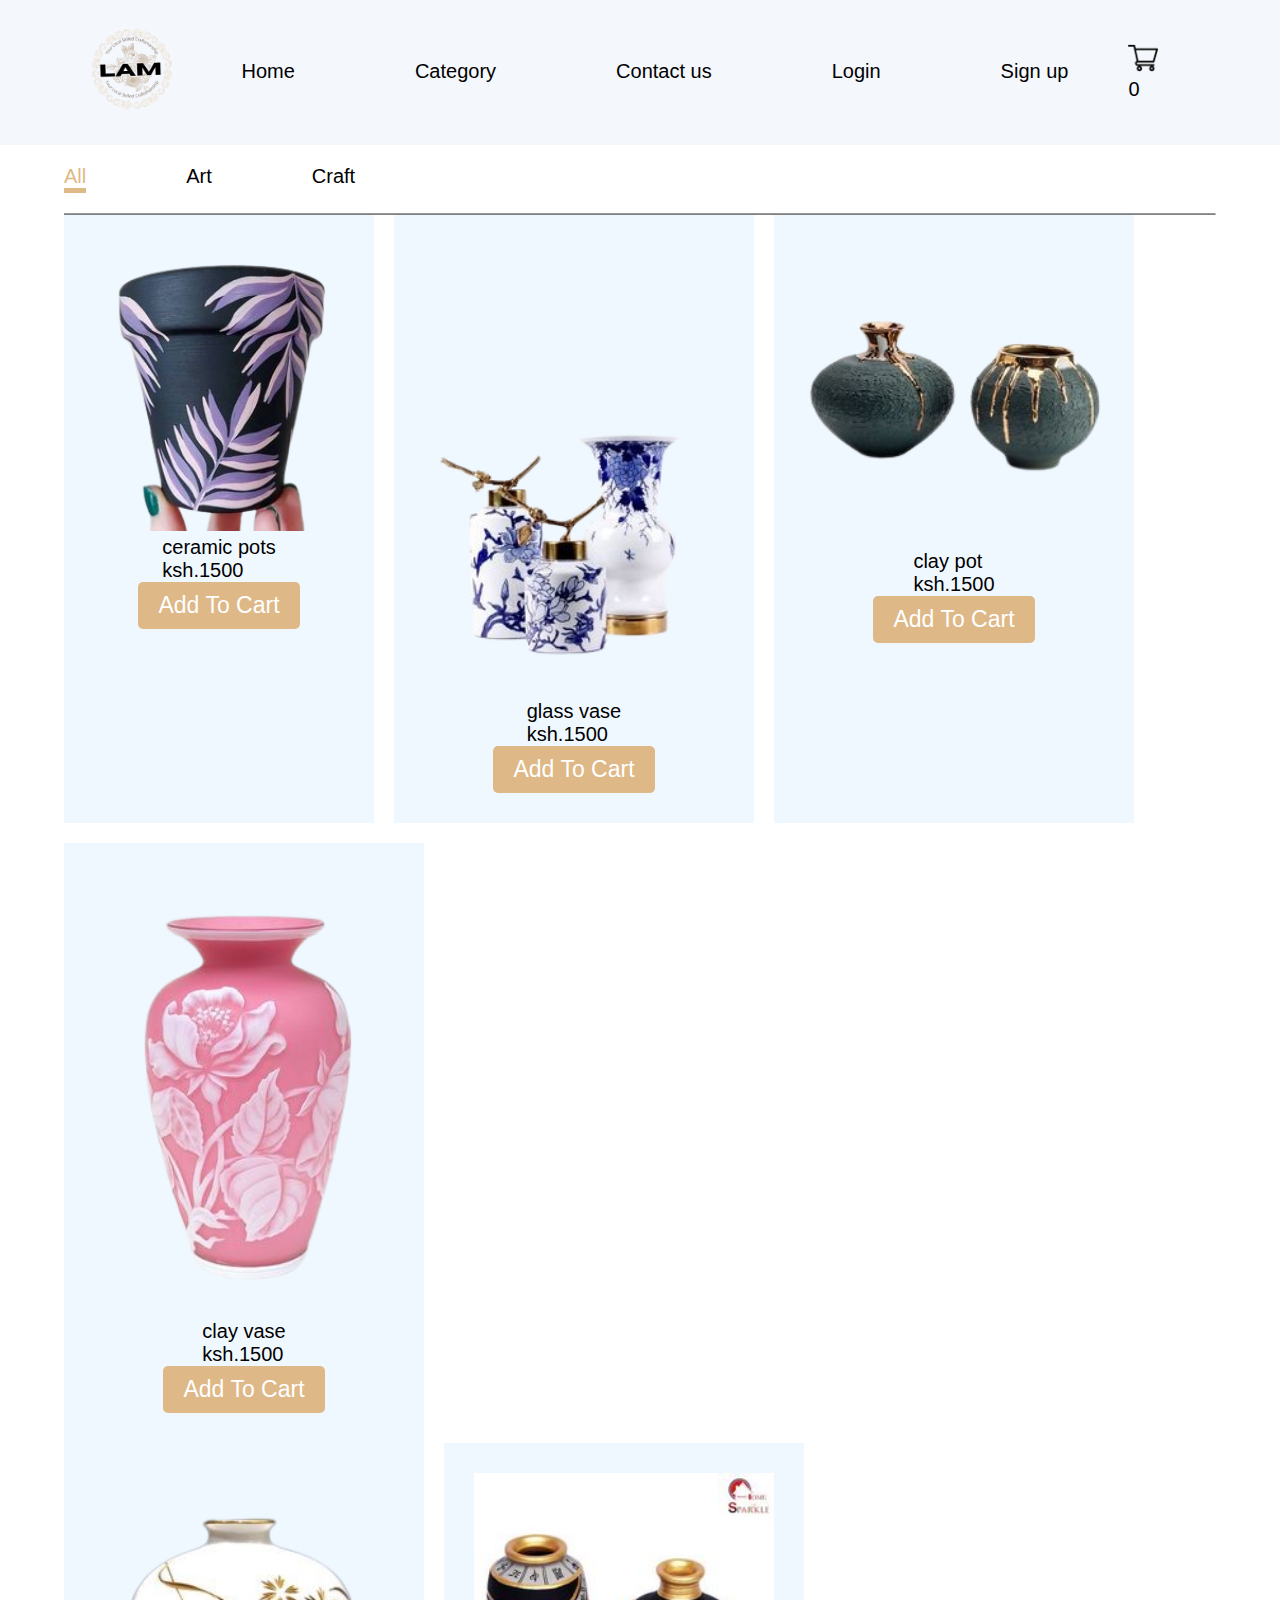
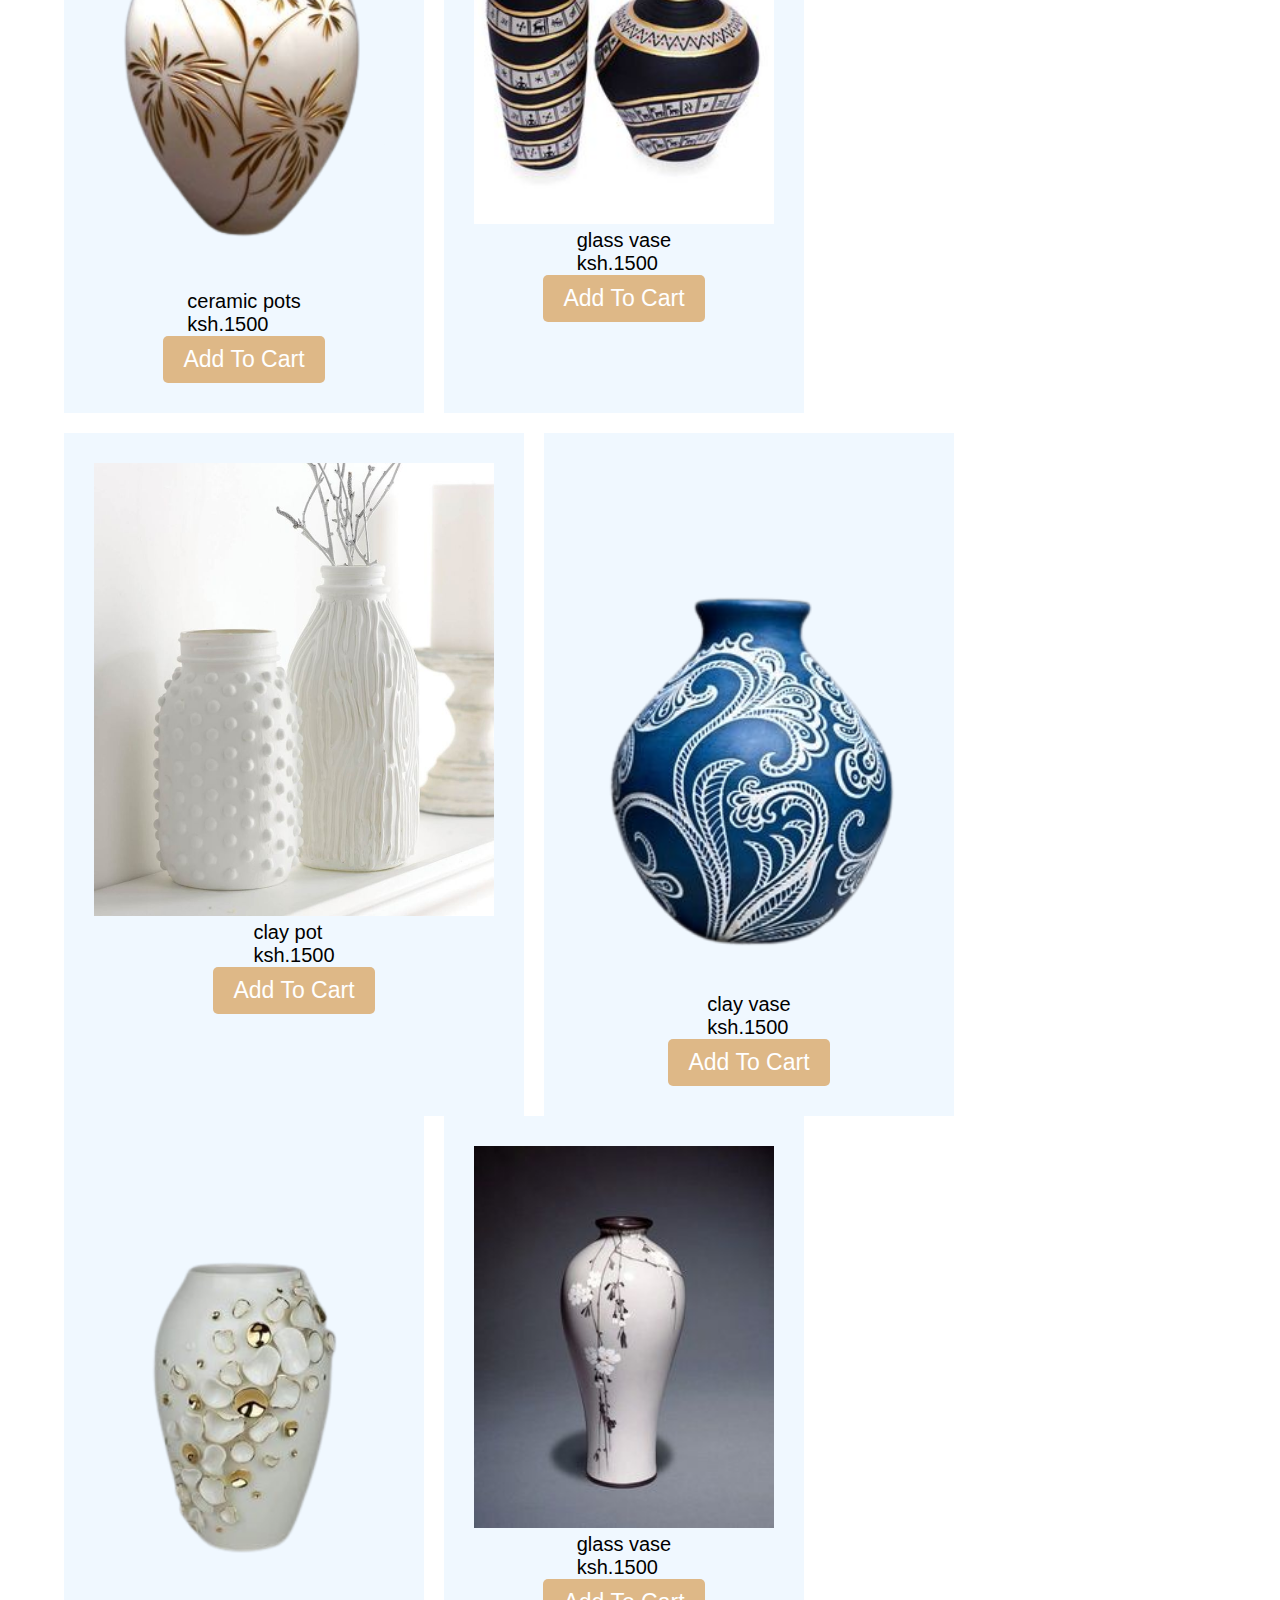
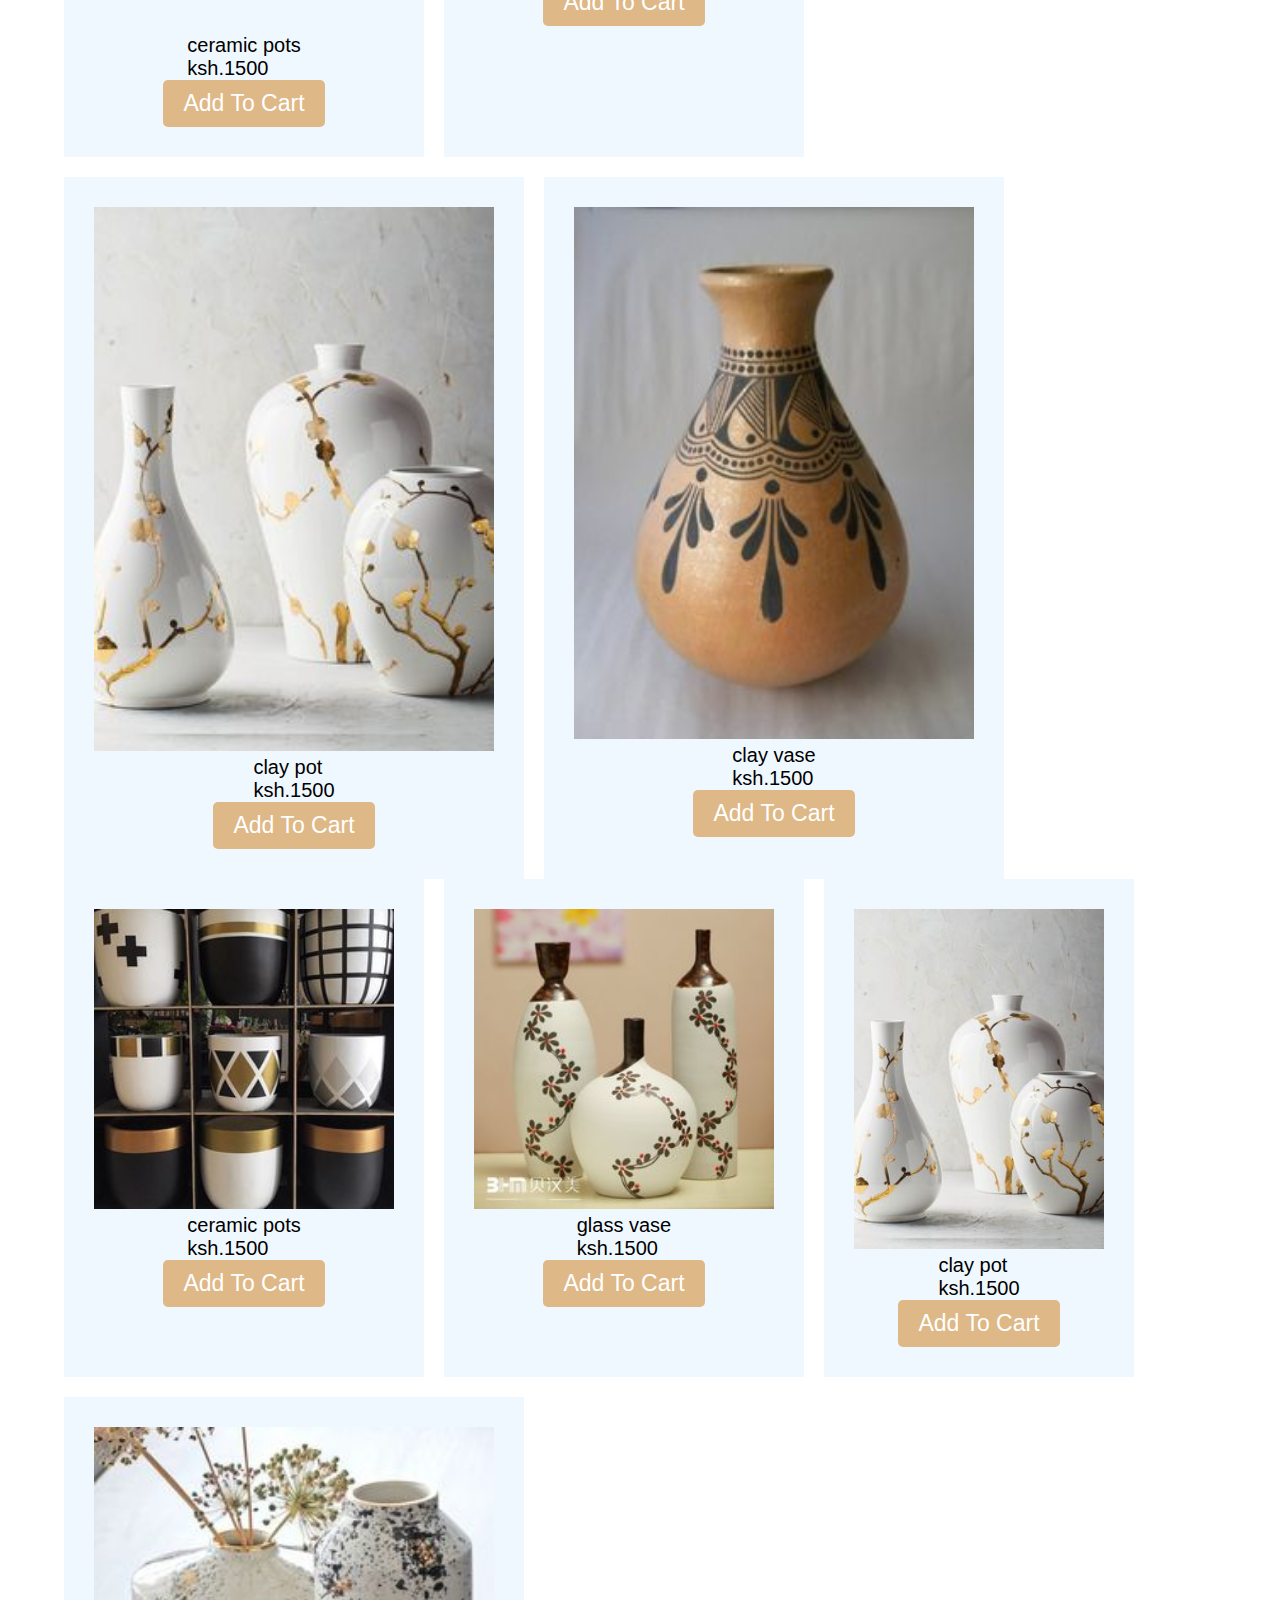
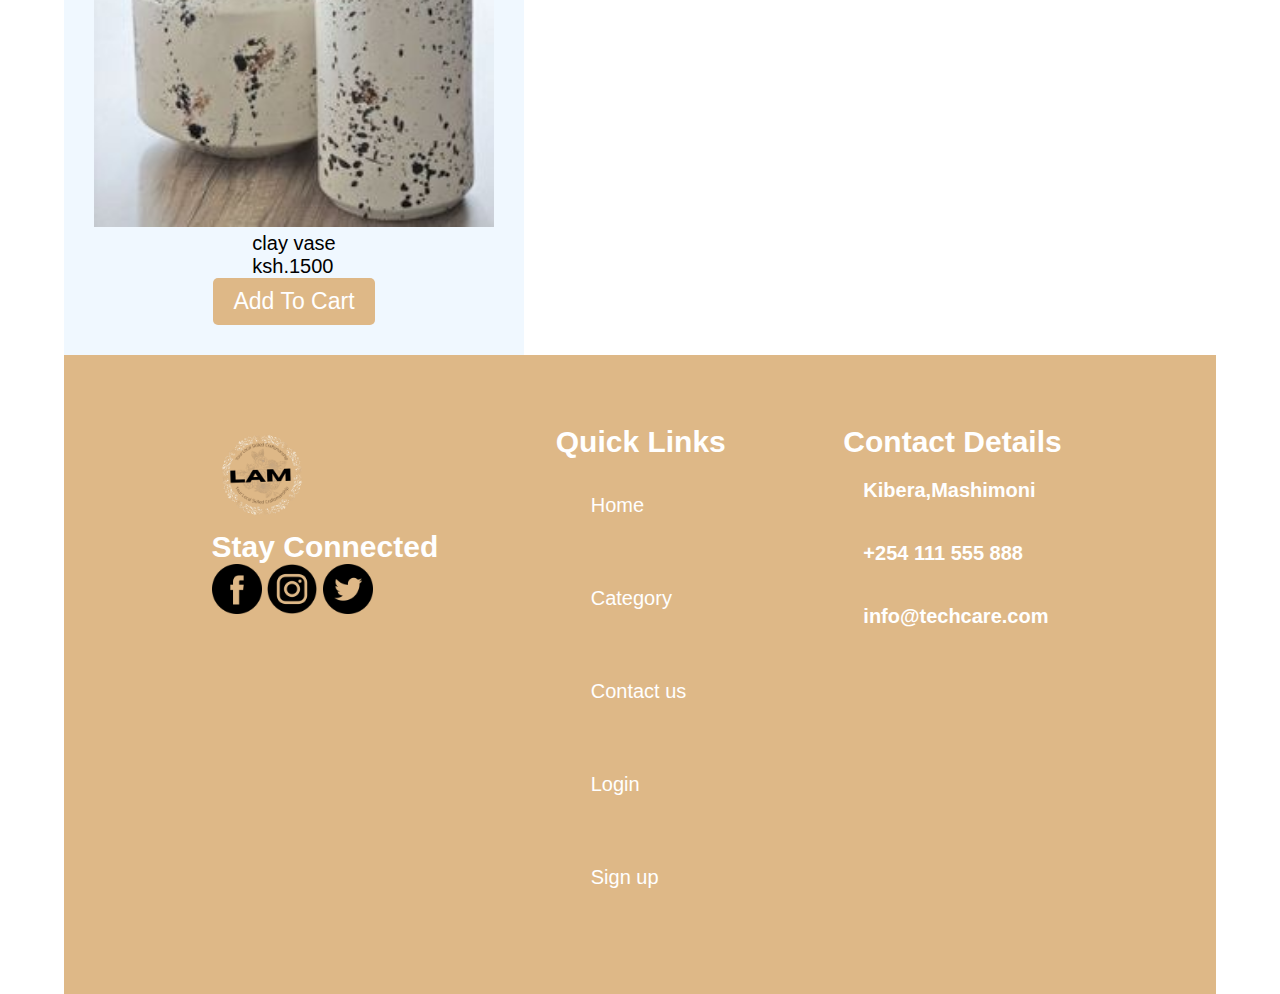
<file: category.html>
<!DOCTYPE html>
<html lang="en">
<head>
    <link href="css/style.css" rel="stylesheet"/>
    <link
      rel="stylesheet"
      href="https://cdnjs.cloudflare.com/ajax/libs/font-awesome/6.5.1/css/all.min.css"
      integrity="sha512-DTOQO9RWCH3ppGqcWaEA1BIZOC6xxalwEsw9c2QQeAIftl+Vegovlnee1c9QX4TctnWMn13TZye+giMm8e2LwA=="
      crossorigin="anonymous"
      referrerpolicy="no-referrer"
    />
    <link
      rel="stylesheet"
      href="https://cdnjs.cloudflare.com/ajax/libs/font-awesome/6.5.1/css/all.min.css"
      integrity="sha512-DTOQO9RWCH3ppGqcWaEA1BIZOC6xxalwEsw9c2QQeAIftl+Vegovlnee1c9QX4TctnWMn13TZye+giMm8e2LwA=="
      crossorigin="anonymous"
      referrerpolicy="no-referrer"
    />
    <link
      rel="stylesheet"
      href="https://cdnjs.cloudflare.com/ajax/libs/font-awesome/6.5.1/css/all.min.css"
      integrity="sha512-DTOQO9RWCH3ppGqcWaEA1BIZOC6xxalwEsw9c2QQeAIftl+Vegovlnee1c9QX4TctnWMn13TZye+giMm8e2LwA=="
      crossorigin="anonymous"
      referrerpolicy="no-referrer"
    />
    <meta charset="UTF-8">
    <meta name="viewport" content="width=device-width, initial-scale=1.0">
    <title>category</title>
</head>
<body>
    
    <section>
        <nav class="nav">
          <div class="container">
            <div class="nav__container">
              <div class="nav__left">
                <img src="./images/LAM2.png" width="100" alt="avatar">
              </div>
              <div class="nav__center">
                <ul>
                  <li><a href="index.html" >Home</a></li>
                  
                  <li><a href="category.html">Category</a></li>
                  <li><a href="contact us.html">Contact us</a></li>
                  <li><a href="login.html">Login</a></li>
                  <li><a href="sign up.html">Sign up</a></li>
                </ul>
              </div>
              <div class="nav__right">
                <div class="cart-icon">
                <img src="images/shopping-cart.png" width="30px" />
                <div class="cartCounter">
               <span id="counter">0</span>
               </div>
             </div>
             <div class="icon__bar">
            </ul><i class="fa-solid fa-bars icon__bar"></i>
            </div>
             </div>
             </nav>
             
             <div class="cart-container">
               <div class="cart-section"></div>
               <h3 class="cart-total"></h3>
              </section>
              

             <section class="menu">
              <div class="container">
              
                <div class="menu__content--order" >
                  <ul>
                    <li class="select">All</li>
                    <li class="select">Art</li>
                    <li class="select">Craft</li>
                  
                  </ul>
                  <hr class="line" />
                </div>


                <div class="menu__content__cards  all art">
                  <div class="menu__content--card">
                    <div>
                      <img src="images/051f220bcea2c128f7c59893388ac297.png" width="250px" />
                    </div>
                    <div>
                      <p>ceramic pots</p>
                    
                      <p>ksh.1500</p>
                    </div>
                    <div>
                      <button class="btn">Add to Cart</button>
                    </div>
                  </div>
        
                  <div class="menu__content--card">
                    <div>
                      <img src="images/0ae619ae17d5614f475458ff57bc02bd.png" width="300px" />
                    </div>
                    <div>
                      <p>glass vase</p>
                      
                      <p>ksh.1500</p>
                    </div>
                    <div>
                      <button class="btn">Add to Cart</button>
                    </div>
                  </div>
                  <div class="menu__content--card">
                    <div>
                      <img src="images/0dd77856a8296492e7a28c030fd528e7.png" width="300px" />
                    </div>
                    <div>
                      <p>clay pot</p>
                  
                      <p>ksh.1500</p>
                    </div>
                    <div>
                      <button class="btn">Add to Cart</button>
                    </div>
                  </div>
                  <div class="menu__content--card">
                    <div>
                      <img src="images/203eb279b088c1bbd8c43afdc105c7c1.png" width="300px" />
                    </div>
                    <div>
                      <p>clay vase</p>
                    
                      <p>ksh.1500</p>
                    </div>
                    <div>
                      <button class="btn">Add to Cart</button>
                    </div>
                  </div>
                </div>
                <div class="menu__content__cards all art">
                  <div class="menu__content--card">
                    <div>
                      <img src="images/4bddfa12bdff487a91d4d00ee1ff883c.png" width="300px" />
                    </div>
                    <div>
                      <p>ceramic pots</p>
                    
                      <p>ksh.1500</p>
                    </div>
                    <div>
                      <button class="btn">Add to Cart</button>
                    </div>
                  </div>
        
                  <div class="menu__content--card">
                    <div>
                      <img src="images/abdd2bd26a2d46fe1ab753e94ecb70c4.jpg" width="300px" />
                    </div>
                    <div>
                      <p>glass vase</p>
                      
                      <p>ksh.1500</p>
                    </div>
                    <div>
                      <button class="btn">Add to Cart</button>
                    </div>
                  </div>
                  <div class="menu__content--card">
                    <div>
                      <img src="images/340313de252d0e59f88871a7f0f22f46.jpg" width="400px" />
                    </div>
                    <div>
                      <p>clay pot</p>
                  
                      <p>ksh.1500</p>
                    </div>
                    <div>
                      <button class="btn">Add to Cart</button>
                    </div>
                  </div>
                  <div class="menu__content--card">
                    <div>
                      <img src="images/3e60ed9db509d52af2aeb0537f0c3b1d.png" width="350px" />
                    </div>
                    <div>
                      <p>clay vase</p>
                    
                      <p>ksh.1500</p>
                    </div>
                    <div>
                      <button class="btn">Add to Cart</button>
                    </div>
                  </div>
                </div>



                <div class="menu__content__cards all craft">
                  <div class="menu__content--card">
                    <div>
                      <img src="images/9990fbef24ffcdbb75c66e231405626b1.jpg" width="300px" />
                    </div>
                    <div>
                      <p>ceramic pots</p>
                    
                      <p>ksh.1500</p>
                    </div>
                    <div>
                      <button class="btn">Add to Cart</button>
                    </div>
                  </div>
        
                  <div class="menu__content--card">
                    <div>
                      <img src="images/vase.jpg" width="300px" />
                    </div>
                    <div>
                      <p>glass vase</p>
                      
                      <p>ksh.1500</p>
                    </div>
                    <div>
                      <button class="btn">Add to Cart</button>
                    </div>
                  </div>
                  <div class="menu__content--card">
                    <div>
                      <img src="images/d8a5d14b8adcfc493d304ba1f0a987d0.jpg" width="400px" />
                    </div>
                    <div>
                      <p>clay pot</p>
                  
                      <p>ksh.1500</p>
                    </div>
                    <div>
                      <button class="btn">Add to Cart</button>
                    </div>
                  </div>
                  <div class="menu__content--card">
                    <div>
                      <img src="images/pot.jpg" width="400px" />
                    </div>
                    <div>
                      <p>clay vase</p>
                    
                      <p>ksh.1500</p>
                    </div>
                    <div>
                      <button class="btn">Add to Cart</button>
                    </div>
                  </div>
                </div>

                <div class="menu__content__cards all craft">
                  <div class="menu__content--card">
                    <div>
                      <img src="images/37640ade7f214737a0bfbddbcdc455a5.jpg" width="300px" />
                    </div>
                    <div>
                      <p>ceramic pots</p>
                    
                      <p>ksh.1500</p>
                    </div>
                    <div>
                      <button class="btn">Add to Cart</button>
                    </div>
                  </div>
        
                  <div class="menu__content--card">
                    <div>
                      <img src="images/background.jpg" width="300px" />
                    </div>
                    <div>
                      <p>glass vase</p>
                      
                      <p>ksh.1500</p>
                    </div>
                    <div>
                      <button class="btn">Add to Cart</button>
                    </div>
                  </div>
                  <div class="menu__content--card">
                    <div>
                      <img src="images/d8a5d14b8adcfc493d304ba1f0a987d0.jpg" width="250px" />
                    </div>
                    <div>
                      <p>clay pot</p>
                  
                      <p>ksh.1500</p>
                    </div>
                    <div>
                      <button class="btn">Add to Cart</button>
                    </div>
                  </div>
                  <div class="menu__content--card">
                    <div>
                      <img src="images/f41fc0ebcfdf98a7f715bdc0bb955a29.jpg" width="400px" />
                    </div>
                    <div>
                      <p>clay vase</p>
                    
                      <p>ksh.1500</p>
                    </div>
                    <div>
                      <button class="btn">Add to Cart</button>
                    </div>
                  </div>
                </div>

                

                </div>
                </section>
             <section>
              <div class="container">
                <div class="footer">
                  <div class="footer__left">
                    <img src="./images/LAM2.png" width="100" alt="avatar">
                    <!-- <img src="images/logo_light.svg" /> -->
                    <h3>Stay Connected</h3>
                    <img src="images/facebook.png" width="50px" />
                    <img src="images/instagram.png" width="50px" />
                    <img src="images/twitter.png" width="50px" />
                    <!-- <img src="images/linkedin.png" width="50px" /> -->
                  </div>
                  <div class="footer__center">
                
                    
                    <h3>Quick Links</h3>
                    <ul>
                      <li><a href="index.html" >Home</a></li>
                      
                      <li><a href="category.html">Category</a></li>
                      <li><a href="contact us.html">Contact us</a></li>
                      <li><a href="login.html">Login</a></li>
                      <li><a href="sign up.html">Sign up</a></li>
                    </ul>
                    
                  </div>
                  
                   
                    <div class="footer__right">
                      <h3>Contact Details</h3>
                      
                      <h2>  Kibera,Mashimoni</h2>
                       <h2>+254 111 555 888 </h2>
                        <h2> info@techcare.com</h2>
                      </ul>
                    </div>
                  </div>
                </div>
              
            </section>
            <script src="js/category.js"></script>
</body>
</html>
</file>
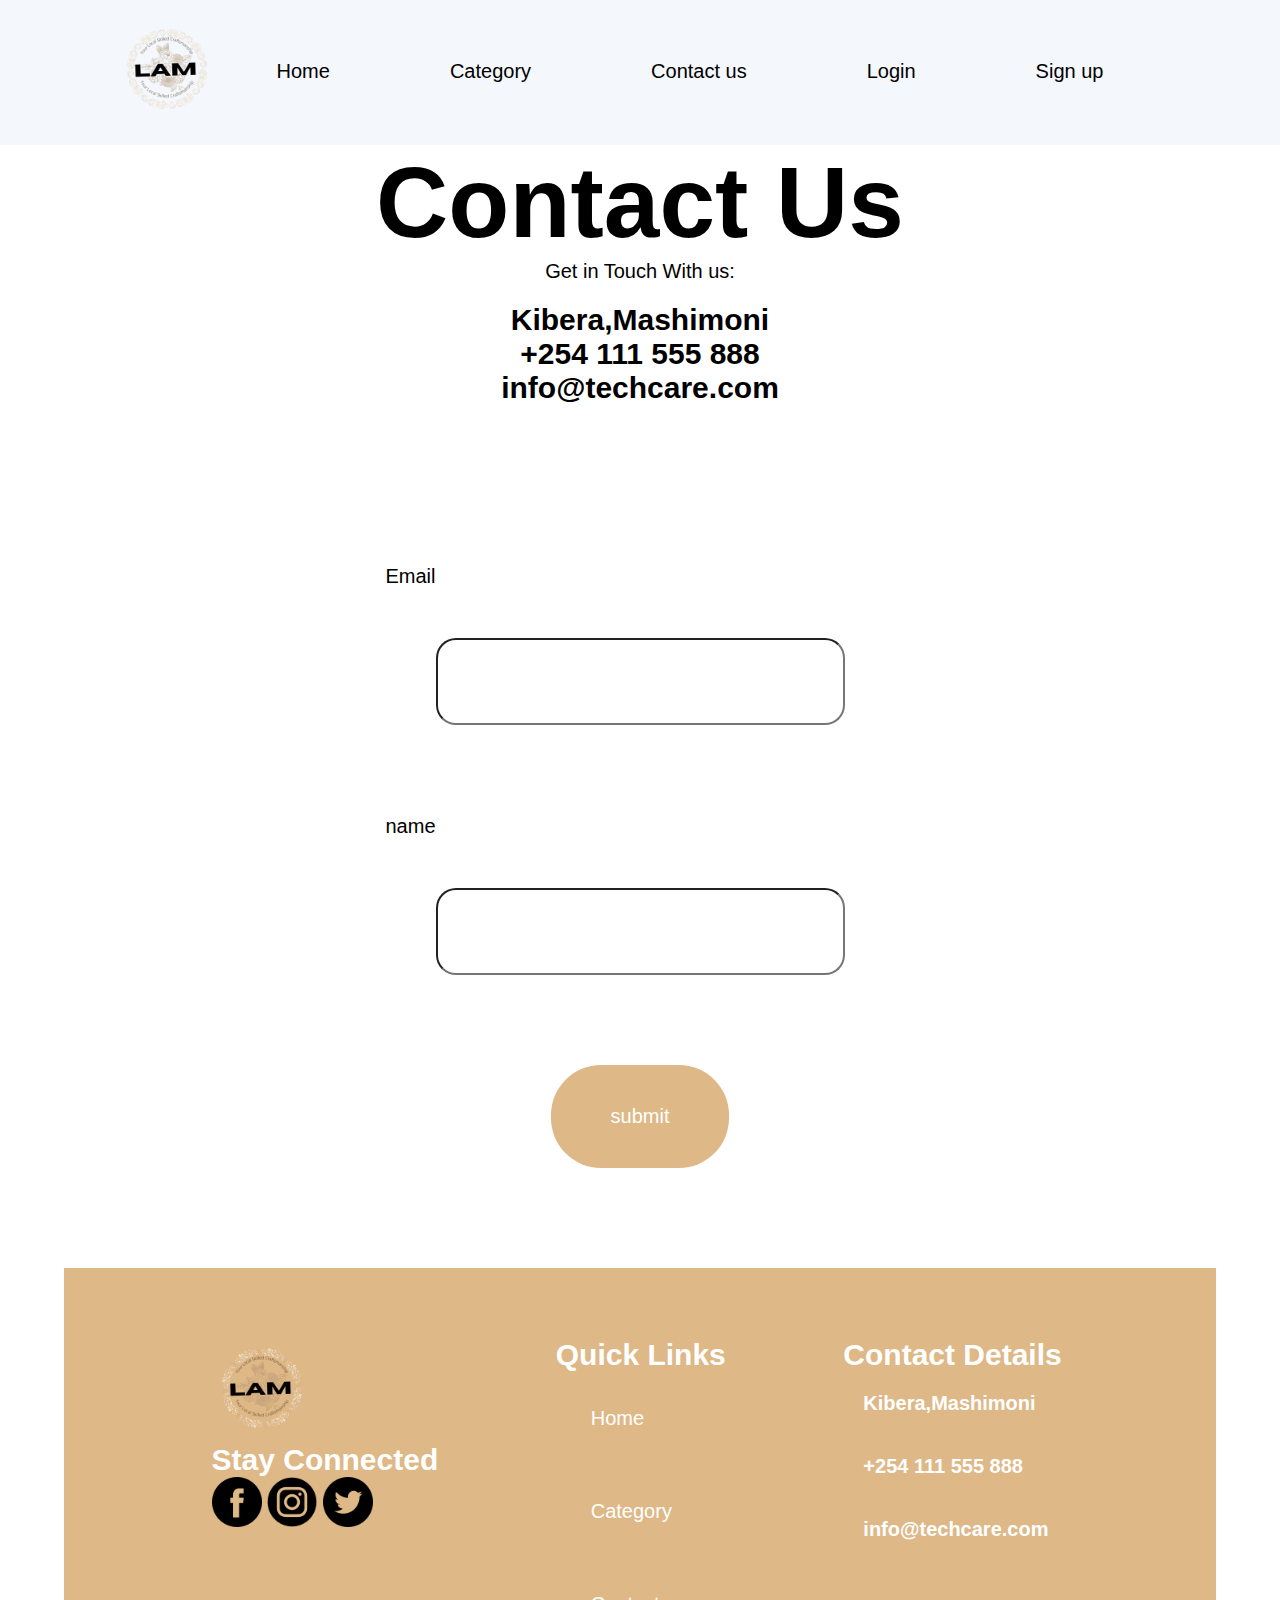
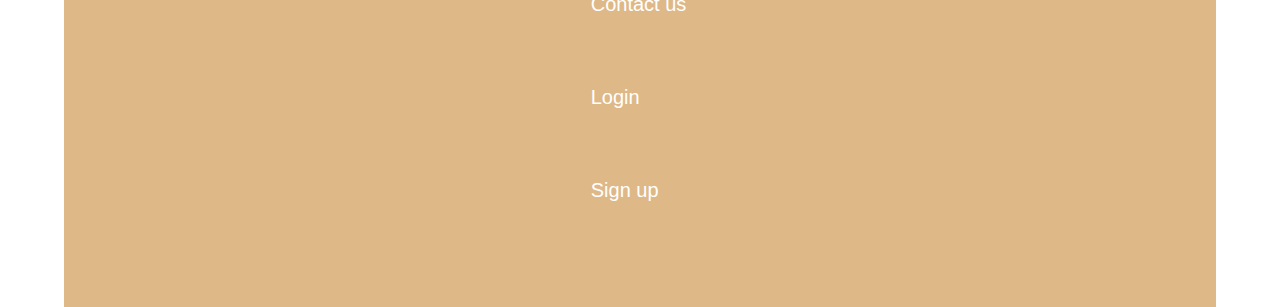
<file: contact us.html>
<!DOCTYPE html>
<html lang="en">
<head>
  <link
      rel="stylesheet"
      href="https://cdnjs.cloudflare.com/ajax/libs/font-awesome/6.5.1/css/all.min.css"
      integrity="sha512-DTOQO9RWCH3ppGqcWaEA1BIZOC6xxalwEsw9c2QQeAIftl+Vegovlnee1c9QX4TctnWMn13TZye+giMm8e2LwA=="
      crossorigin="anonymous"
      referrerpolicy="no-referrer"
    />
    <link
      rel="stylesheet"
      href="https://cdnjs.cloudflare.com/ajax/libs/font-awesome/6.5.1/css/all.min.css"
      integrity="sha512-DTOQO9RWCH3ppGqcWaEA1BIZOC6xxalwEsw9c2QQeAIftl+Vegovlnee1c9QX4TctnWMn13TZye+giMm8e2LwA=="
      crossorigin="anonymous"
      referrerpolicy="no-referrer"
    />
    <link
      rel="stylesheet"
      href="https://cdnjs.cloudflare.com/ajax/libs/font-awesome/6.5.1/css/all.min.css"
      integrity="sha512-DTOQO9RWCH3ppGqcWaEA1BIZOC6xxalwEsw9c2QQeAIftl+Vegovlnee1c9QX4TctnWMn13TZye+giMm8e2LwA=="
      crossorigin="anonymous"
      referrerpolicy="no-referrer"
    />
    <link href="css/style.css" rel="stylesheet"/>
    <meta charset="UTF-8">
    <meta name="viewport" content="width=device-width, initial-scale=1.0">
    <title>contact us</title>
</head>
<body>
    
    
    <section>
        <nav class="nav">
          <div class="container">
            <div class="nav__container">
              <div class="nav__left">
                <img src="./images/LAM2.png" width="100" alt="avatar">
              </div>
              <div class="nav__center">
                <ul>
                  <li><a href="index.html" >Home</a></li>
                  
                  <li><a href="category.html">Category</a></li>
                  <li><a href="contact us.html">Contact us</a></li>
                  <li><a href="login.html">Login</a></li>
                  <li><a href="sign up.html">Sign up</a></li>
                </ul>
              </div>
              <div class="nav__right">
                
             
             <div class="icon__bar">
            </ul><i class="fa-solid fa-bars icon__bar"></i>
            </div>
             </div>
             </div>
             </div>
             </nav>
             </section>


             
             <section>
                <div class="container">
                
                    <div class="contact__content">
                    <h1>Contact Us</h1>
                    <p>Get in Touch With us:</p>
                    <h2>  Kibera,Mashimoni</h2>
                         <h2>+254 111 555 888 </h2>
                          <h2> info@techcare.com</h2>
                    <div class="input__contact">
                      <form class="forms">
                        <p id="parag"></p>
                          <div>
                          <label for="email">Email</label>
                          <input type="text"id=email name="email">
                  </div>
                  <div>
                          <label for="name">name</label>
                          <input type="text"id=name name="name">
                  </div>
                  
                    
                  
                      
                       <button class="submit">submit</button>
                       </form>




                      <!-- <div>
                        <p>Email</p>
                        <input type="Email" placeholder="Enter your email address" />
                      </div>
                      <div>
                        <p>Name</p>
                        <input type="Name" id="Email" placeholder="Enter your name" />
                      </div>
                    </div>
                    <button class="contact__button">Submit</button>
                    </div> -->
                    </div>
                  </div>
                </div>
                
              </section>
              <!-- main -->
              <section>
                <div class="container">
                  <div class="footer">
                    <div class="footer__left">
                      <img src="./images/LAM2.png" width="100" alt="avatar">
                      <!-- <img src="images/logo_light.svg" /> -->
                      <h3>Stay Connected</h3>
                      <img src="images/facebook.png" width="50px" />
                      <img src="images/instagram.png" width="50px" />
                      <img src="images/twitter.png" width="50px" />
                      <!-- <img src="images/linkedin.png" width="50px" /> -->
                    </div>
                    <div class="footer__center">
                  
                      
                      <h3>Quick Links</h3>
                      <ul>
                        <li><a href="index.html" >Home</a></li>
                        
                        <li><a href="category.html">Category</a></li>
                        <li><a href="contact us.html">Contact us</a></li>
                        <li><a href="login.html">Login</a></li>
                        <li><a href="sign up.html">Sign up</a></li>
                      </ul>
                      
                    </div>
                    
                     
                      <div class="footer__right">
                        <h3>Contact Details</h3>
                        
                        <h2>  Kibera,Mashimoni</h2>
                         <h2>+254 111 555 888 </h2>
                          <h2> info@techcare.com</h2>
                        </ul>
                      </div>
                    </div>
                  </div>
                
              </section>
              <script src="js/contactus.js"></script>
</body>
</html>
</file>
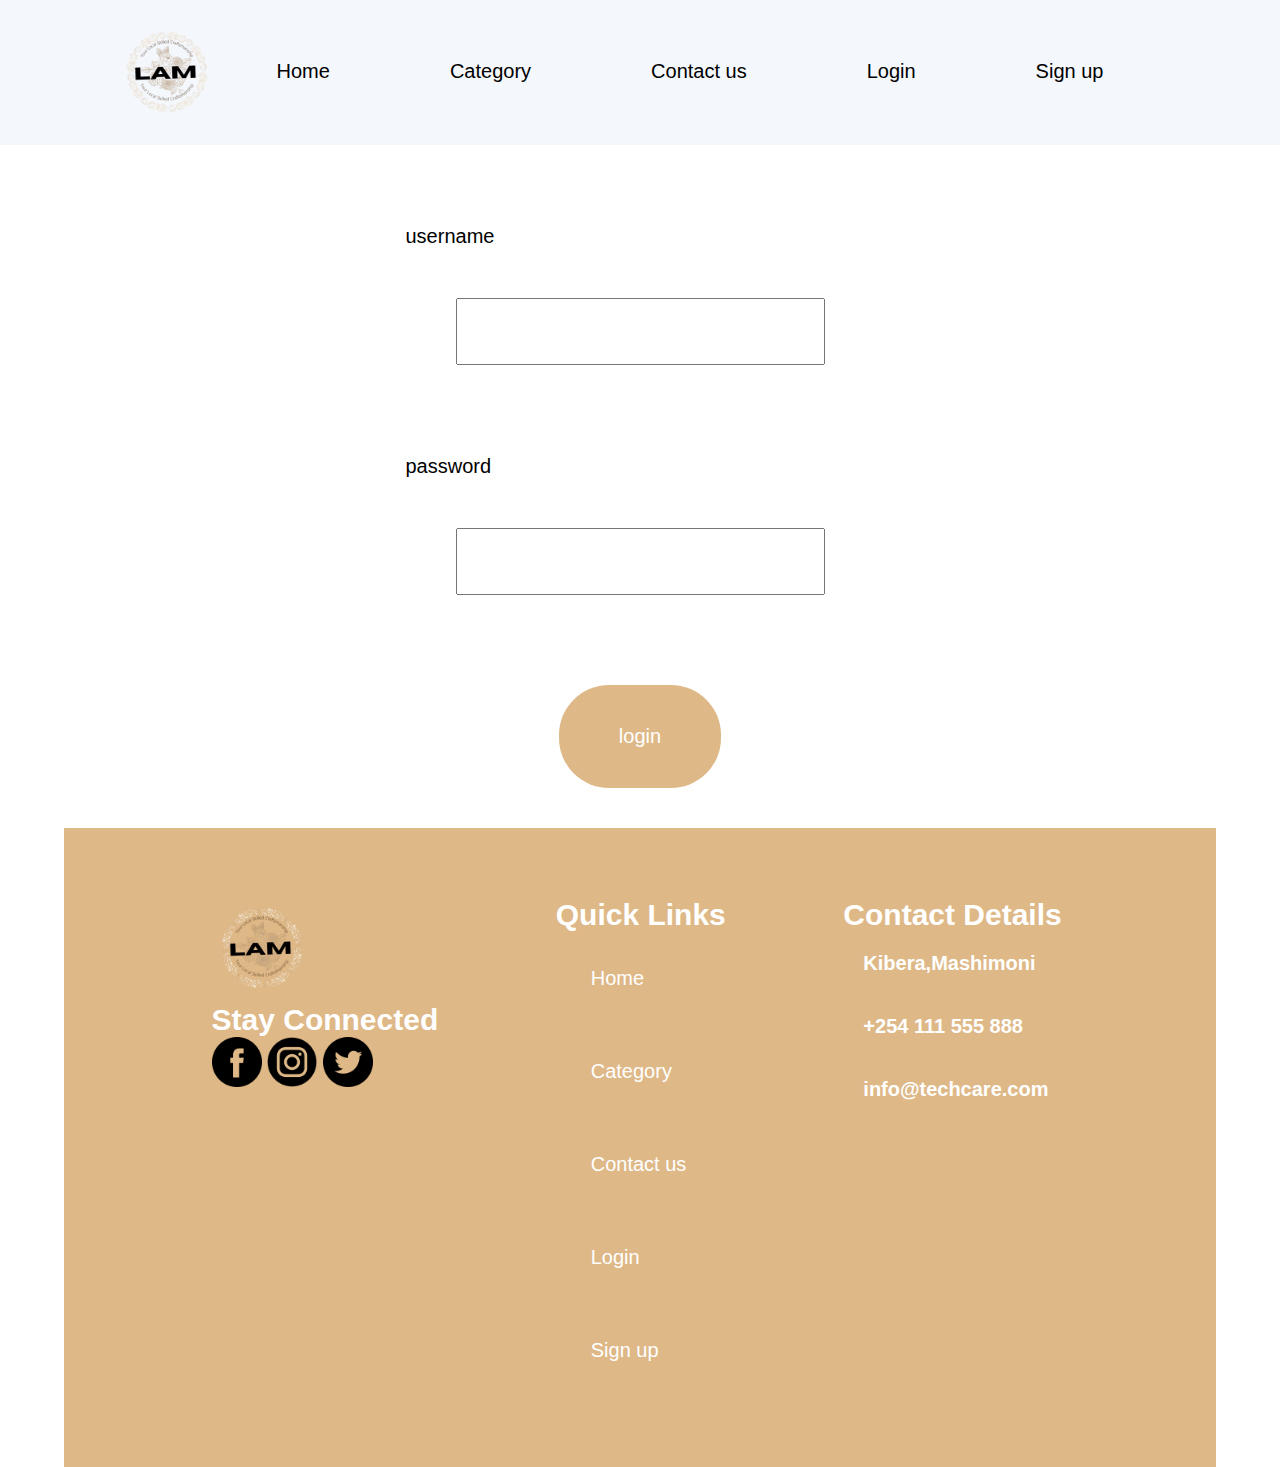
<file: login.html>
<!DOCTYPE html>
<html lang="en">
<head>
    <link href="css/style.css" rel="stylesheet"/>
    <meta charset="UTF-8">
    <meta name="viewport" content="width=device-width, initial-scale=1.0">
    <title>login</title>
</head>
<body>
    <header class="header">
        <section>
          <nav class="nav">
            <div class="container">
              <div class="nav__container">
                  <img src="./images/LAM2.png" width="100" alt="avatar">
                <div class="nav__left">
                </div>
                <div class="nav__center">
                  <ul>
                    <li><a href="index.html" >Home</a></li>
                    
                    <li><a href="category.html">Category</a></li>
                    <li><a href="contact us.html">Contact us</a></li>
                    <li><a href="login.html">Login</a></li>
                    <li><a href="sign up.html">Sign up</a></li>
                  </ul>
                </div>
               </div>
               </div>
               </nav>
               </section>
              </header>
               <section>
                 
    <div class="container">
    <form class="forms">
      <p id="parag"></p>
        <div>
        <label for="username">username</label>
        <input type="text"id=username name="username">
</div>
<div>
        <label for="password">password</label>
        <input type="text"id=password name="password">
</div>

  

    
     <button class="login">login</button>
     </form>
    </div>
  </section>
  <section>
    <div class="container">
      <div class="footer">
        <div class="footer__left">
          <img src="./images/LAM2.png" width="100" alt="avatar">
          <!-- <img src="images/logo_light.svg" /> -->
          <h3>Stay Connected</h3>
          <img src="images/facebook.png" width="50px" />
          <img src="images/instagram.png" width="50px" />
          <img src="images/twitter.png" width="50px" />
          <!-- <img src="images/linkedin.png" width="50px" /> -->
        </div>
        <div class="footer__center">
      
          
          <h3>Quick Links</h3>
          <ul>
            <li><a href="index.html" >Home</a></li>
            
            <li><a href="category.html">Category</a></li>
            <li><a href="contact us.html">Contact us</a></li>
            <li><a href="login.html">Login</a></li>
            <li><a href="sign up.html">Sign up</a></li>
          </ul>
          
        </div>
        
         
          <div class="footer__right">
            <h3>Contact Details</h3>
            
            <h2>  Kibera,Mashimoni</h2>
             <h2>+254 111 555 888 </h2>
              <h2> info@techcare.com</h2>
            </ul>
          </div>
        </div>
      </div>
    
  </section> 
  <script src="js/login.js"></script>         
</body>
</html>
</file>
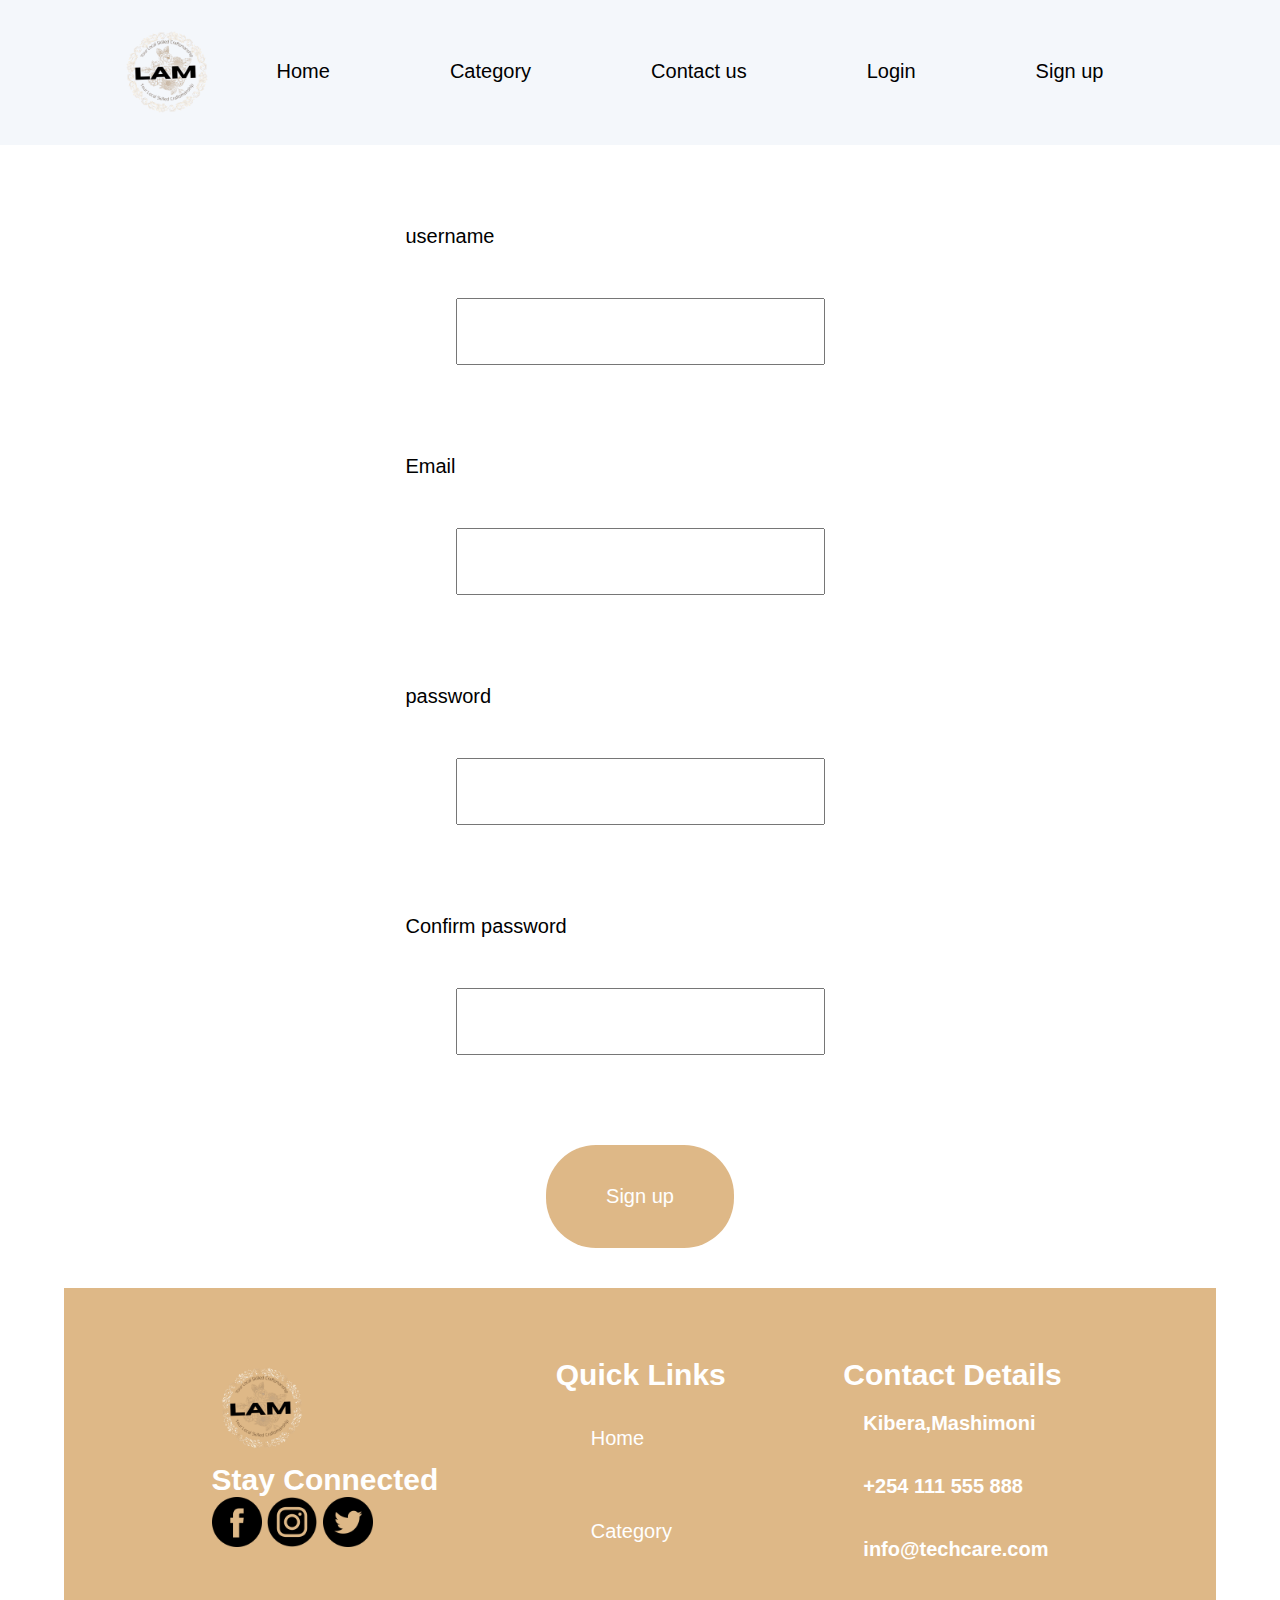
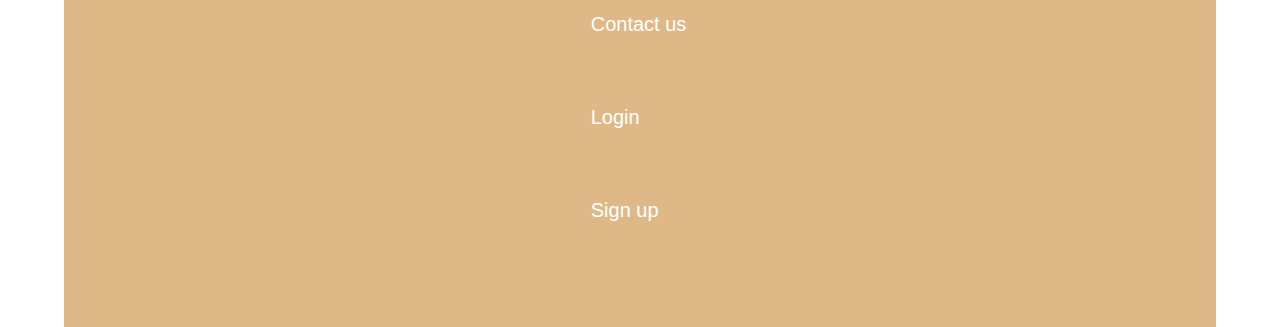
<file: sign up.html>
<!DOCTYPE html>
<html lang="en">
<head>
   <link href="css/style.css"rel="stylesheet"/>
    <meta charset="UTF-8">
    <meta name="viewport" content="width=device-width, initial-scale=1.0">
    <title>sign up</title>
</head>
<body>
    <header class="header">
        <section>
          <nav class="nav">
            <div class="container">
              <div class="nav__container">
                  <img src="./images/LAM2.png" width="100" alt="avatar">
                <div class="nav__left">
                </div>
                <div class="nav__center">
                  <ul>
                    <li><a href="index.html" >Home</a></li>
                    
                    <li><a href="category.html">Category</a></li>
                    <li><a href="contact us.html">Contact us</a></li>
                    <li><a href="login.html">Login</a></li>
                    <li><a href="sign up.html">Sign up</a></li>
                  </ul>
                </div>
               </div>
               </div>
               </nav>
               </section>
               </header> 
               <section>
                 
                <div class="container">
                <form id="forms" class="forms">
                  <p id="parag"></p>
                    <div>
                    <label for="username">username</label>
                    <input type="text"id=usermame name="usermame">
            </div>

            <div>
                <label for="email">Email</label>
                <input type="text"id=email name="email">
        </div>
        
        <div>
            <label for="password">password</label>
            <input type="text"id=password name="password">
    </div>
    
            <div>
                    <label for="confirm password">Confirm password</label>
                    <input type="text"id=confirmpassword name="confirm">
            </div>
            
              
            
                
                 <button class="sign-up">Sign up</button>
                 </form>
                </div>
              </section> 
              
              <section>
                <div class="container">
                  <div class="footer">
                    <div class="footer__left">
                      <img src="./images/LAM2.png" width="100" alt="avatar">
                      <h3>Stay Connected</h3>
                      <img src="images/facebook.png" width="50px" />
                      <img src="images/instagram.png" width="50px" />
                      <img src="images/twitter.png" width="50px" />
                      <!-- <img src="images/linkedin.png" width="50px" /> -->
                    </div>
                    <div class="footer__center">
                  
                      
                      <h3>Quick Links</h3>
                      <ul>
                        <li><a href="index.html" >Home</a></li>
                        
                        <li><a href="category.html">Category</a></li>
                        <li><a href="contact us.html">Contact us</a></li>
                        <li><a href="login.html">Login</a></li>
                        <li><a href="sign up.html">Sign up</a></li>
                      </ul>
                      
                    </div>
                    
                     
                      <div class="footer__right">
                        <h3>Contact Details</h3>
                        
                        <h2>  Kibera,Mashimoni</h2>
                         <h2>+254 111 555 888 </h2>
                          <h2> info@techcare.com</h2>
                        </ul>
                      </div>
                    </div>
                  </div>
                
              </section>   
              <script src="js/sign up.js"></script>       
</body>
</html>
</file>
<file: css/style.css>
@import url("sections/nav.css");
@import url("sections/hero.css");
@import url("sections/main.css");
@import url("sections/footer.css");
* {
    margin: 0;
    padding: 0;
    box-sizing: border-box;
    font-family: "Kanit", sans-serif;
    font-size: 20px;
  }
  .container {
    width: 90%;
    margin: 0 auto;
  }
h2{
  font-size: 30px;
  font-weight: bold;

}
h3{
  font-size: 45px;
  font-weight: bold; 
}
</file>
